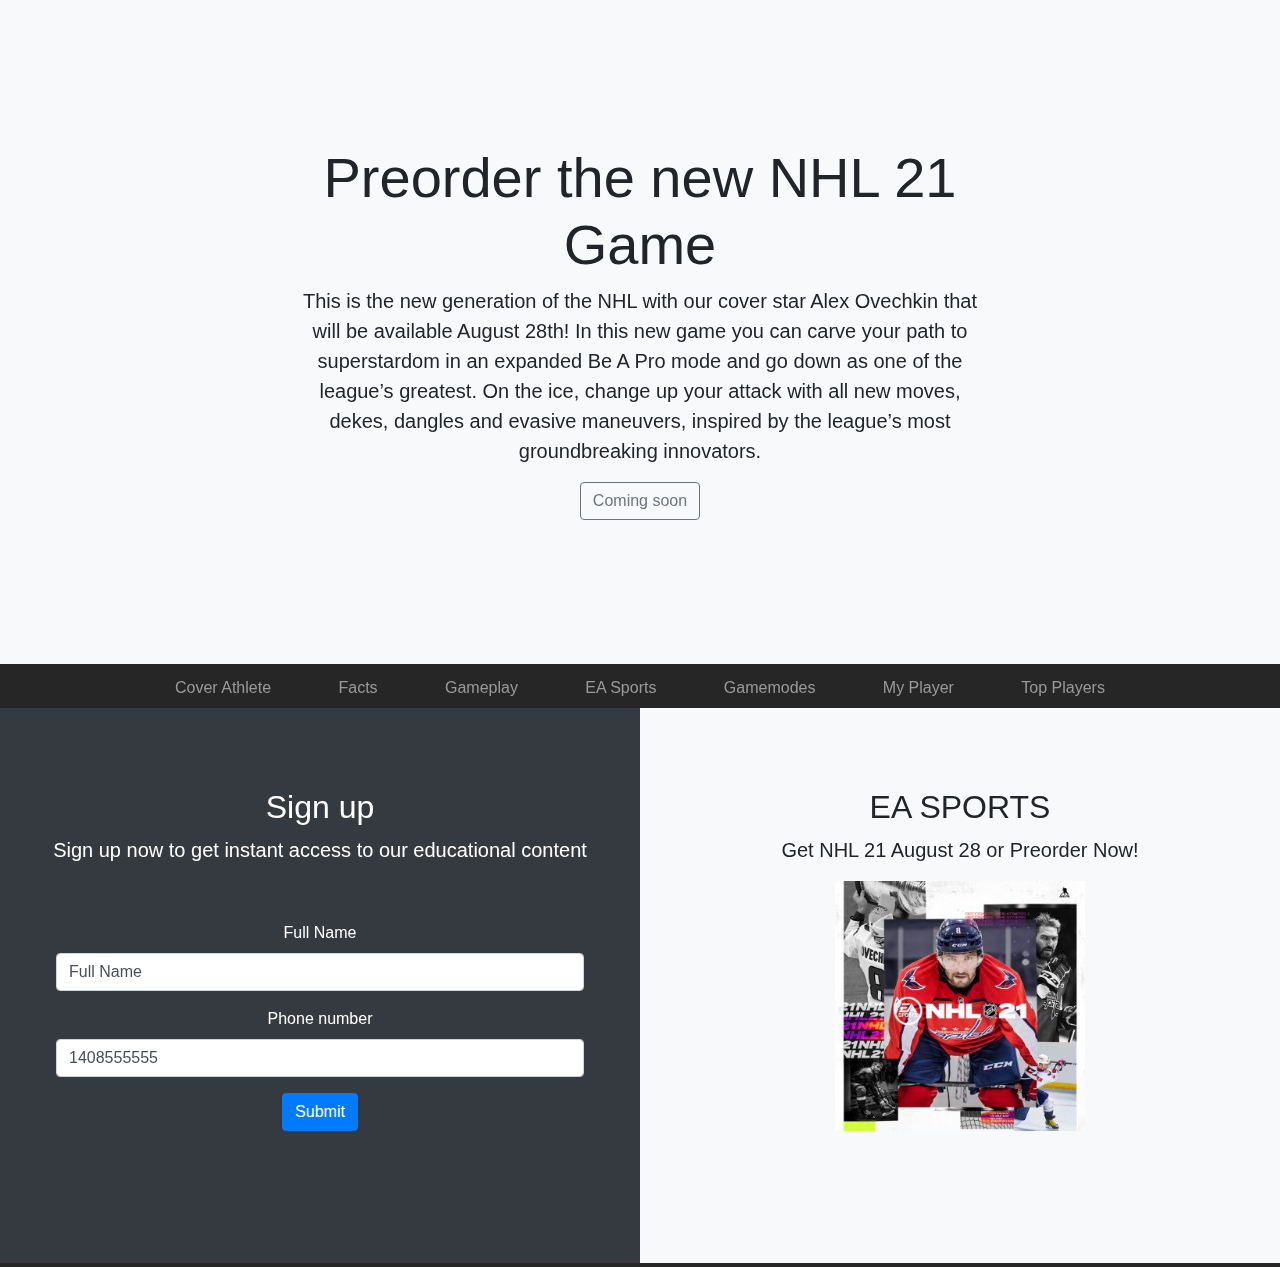
<file: New Folder/Learn CS8- Twilio/index.html>
<!doctype html>
<html lang="en">
  <head>
    <!-- Required meta tags -->
    <meta charset="utf-8">
    <meta name="viewport" content="width=device-width, initial-scale=1, shrink-to-fit=no">
    <meta name="description" content="Website to sell the newest NHL game by EA Sports called NHL 21">
    <meta name="author" content="862130304">

    <!-- Bootstrap CSS -->
    <link rel="stylesheet" href="https://stackpath.bootstrapcdn.com/bootstrap/4.5.2/css/bootstrap.min.css" integrity="sha384-JcKb8q3iqJ61gNV9KGb8thSsNjpSL0n8PARn9HuZOnIxN0hoP+VmmDGMN5t9UJ0Z" crossorigin="anonymous">

    <!-- Title of your Website -->
    <title>NHL 21</title>
    <link href="product.css" rel="stylesheet">
  </head>
  <body>
    <!-- Main Header Section h1-->
<div class="position-relative overflow-hidden p-3 p-md-5 m-md-0 text-center bg-light">
    <div class="col-md-8 p-lg-5 mx-auto my-5">
        <h1 class="display-4 font-weight-normal">Preorder the new NHL 21 Game</h1>
        <p class="lead font-weight-normal">This is the new generation of the NHL with our cover star Alex Ovechkin that will be available August 28th! In this new game you can carve your path to superstardom in an expanded Be A Pro mode and go down as one of the league’s greatest. On the ice, change up your attack with all new moves, dekes, dangles and evasive maneuvers, inspired by the league’s most groundbreaking innovators.</p>
        <a class="btn btn-outline-secondary" href="https://www.ea.com/games/nhl/nhl-21">Coming soon</a>
    </div>
</div>
    <nav class="site-header sticky-top py-1">
    <!-- Top Menu Bar -->
    <div class="container d-flex flex-column flex-md-row justify-content-between">
        <a class="py-2 d-none d-md-inline-block" id="menu-item-1" href="https://www.ea.com/games/nhl/nhl-21/cover-athlete" target="_blank">Cover Athlete</a>
        <a class="py-2 d-none d-md-inline-block" id="menu-item-2" href="https://www.ea.com/games/nhl/nhl-21" target="_blank">Facts</a>
        <a class="py-2 d-none d-md-inline-block" id="menu-item-3" href="https://www.ea.com/games/nhl/nhl-21/gameplay" target="_blank">Gameplay</a>
        <a class="py-2 d-none d-md-inline-block" id="menu-item-4" href="https://www.ea.com" target="_blank">EA Sports</a>
        <a class="py-2 d-none d-md-inline-block" id="menu-item-5" href="https://www.ea.com/games/nhl/nhl-21/hut-rush" target="_blank">Gamemodes</a>
        <a class="py-2 d-none d-md-inline-block" id="menu-item-6" href="https://www.microsoft.com/en-us/p/NHL-21-STANDARD-EDITION/BWZ8BZ85X5HK?emcid=EAFranchise2020&rtc=1&activetab=pivot:overviewtab" target="_blank">My Player</a>
        <a class="py-2 d-none d-md-inline-block" id="menu-item-7" href="https://www.ea.com/games/nhl/nhl-21/top-50" target="_blank">Top Players</a>
    </div>
    <!-- Left Tile -->
<div class="d-md-flex flex-md-equal w-100">
    <div class="bg-dark pt-3 px-3 pt-md-5 px-md-5 text-center text-white overflow-hidden">
        <div class="my-3 py-3">
            <h2 class="display-5">Sign up</h2>
            <p class="lead">Sign up now to get instant access to our educational content</p>
        </div>
        <!-- Web form when submitted will send a text message -->
        <form class="p-2" onsubmit="sendTextMessage(); return false;">
            <!-- Full Name Form Field -->
            <div class="form-group">
                <label for="example-first-name">Full Name</label>
                <input type="text" value="Full Name" class="form-control" id="example-first-name" aria-describedby="emailHelp">
            </div>
            <!-- Phone Number Form Field -->
            <div class="form-group">
                <label for="example-tel-input">Phone number</label>
                <input type="tel" class="form-control" value="1408555555" id="example-tel-input">
            </div>
            <!-- JavaScript that handles onSubmit logic -->
            <!-- Configure the XHR request below with your own credentials -->
            <script>
            function sendTextMessage() {
                console.log("Hello world!");
                var xhr = new XMLHttpRequest();
                var accountSID = "AC3cef34c047e74199fb6b3006598c84c8";
                var authToken = "77e39a5441d34b9252702c9310d83991";
                var base64encoded = accountSID + ":" + authToken;
                var params = "To=" + document.getElementById('example-tel-input').value + "&From=" + "12134087955" + "&Body=" + "Hello " + document.getElementById('example-first-name').value + " Thank you for purchasing NHL 21!"
                xhr.open("POST", "https://api.twilio.com/2010-04-01/Accounts/" + accountSID + "/Messages.json", true);
                xhr.setRequestHeader('Content-Type', 'application/x-www-form-urlencoded');
                xhr.setRequestHeader('Authorization', 'Basic ' + btoa(base64encoded));
                xhr.send(params);
            }
            </script>
            <!-- Submit button that will execute the sendTextMessage function -->
            <button type="submit" class="btn btn-primary">Submit</button>
        </form>
    </div>
    <!-- Right Tile -->
    <div class="bg-light pt-3 px-3 pt-md-5 px-md-5 text-center overflow-hidden">
        <div class="my-3 p-3">
            <h2 class="display-5">EA SPORTS</h2>
            <p class="lead">Get NHL 21 August 28 or Preorder Now!</p>
            <img class="mx-auto" src="For CS8 Lab 2.jpg" height="250px">
        </div>
        <div class="mx-auto" style="width: 80%; height: 100px; border-radius: 21px 21px 0 0;"></div>
    </div>
</div>
</nav>
  </body>
</html>
</file>
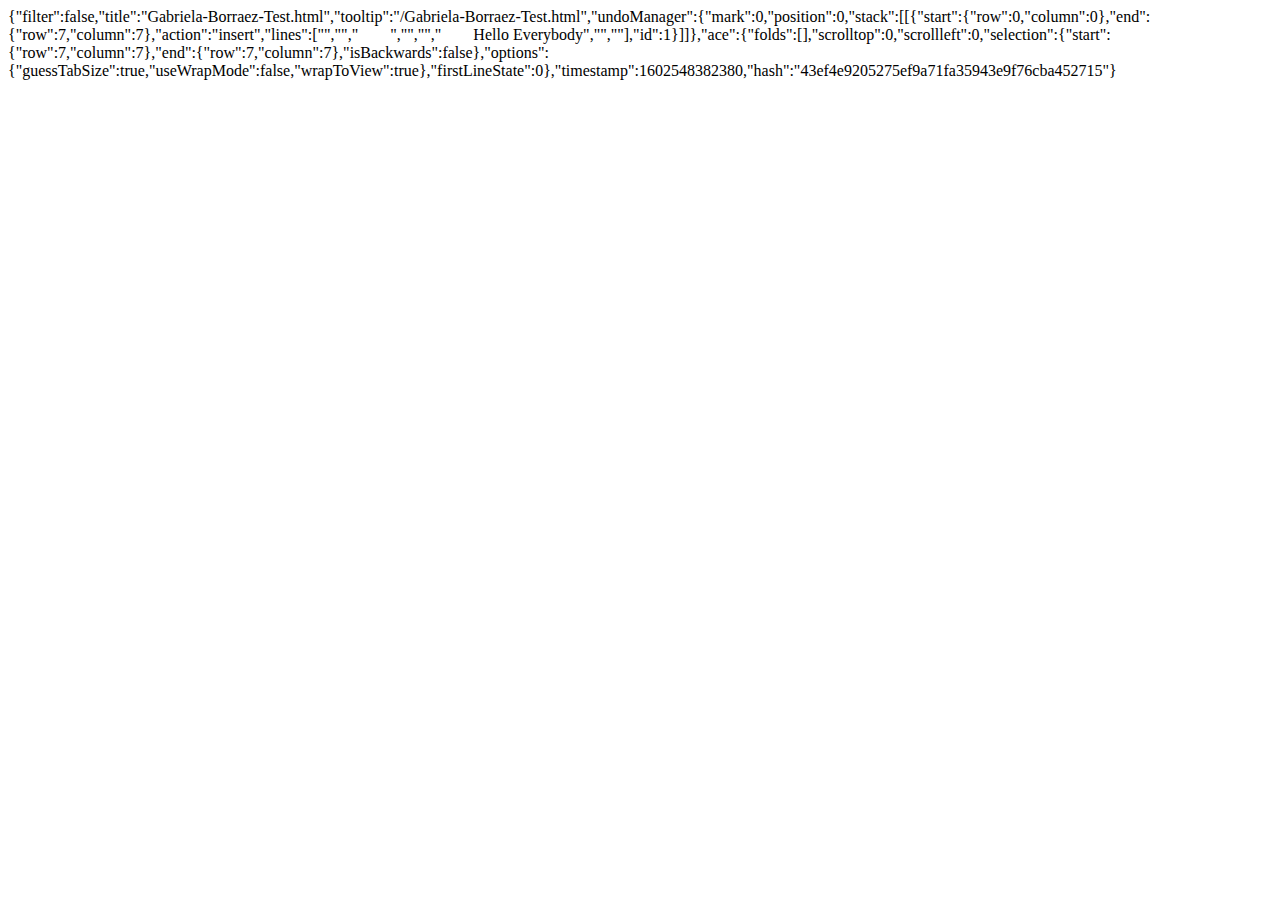
<file: .c9/metadata/environment/Gabriela-Borraez-Test.html>
{"filter":false,"title":"Gabriela-Borraez-Test.html","tooltip":"/Gabriela-Borraez-Test.html","undoManager":{"mark":0,"position":0,"stack":[[{"start":{"row":0,"column":0},"end":{"row":7,"column":7},"action":"insert","lines":["<html>","<head>","  <title>Hello World</title>","</head>","<body>","  Hello Everybody","</body>","</html>"],"id":1}]]},"ace":{"folds":[],"scrolltop":0,"scrollleft":0,"selection":{"start":{"row":7,"column":7},"end":{"row":7,"column":7},"isBackwards":false},"options":{"guessTabSize":true,"useWrapMode":false,"wrapToView":true},"firstLineState":0},"timestamp":1602548382380,"hash":"43ef4e9205275ef9a71fa35943e9f76cba452715"}
</file>
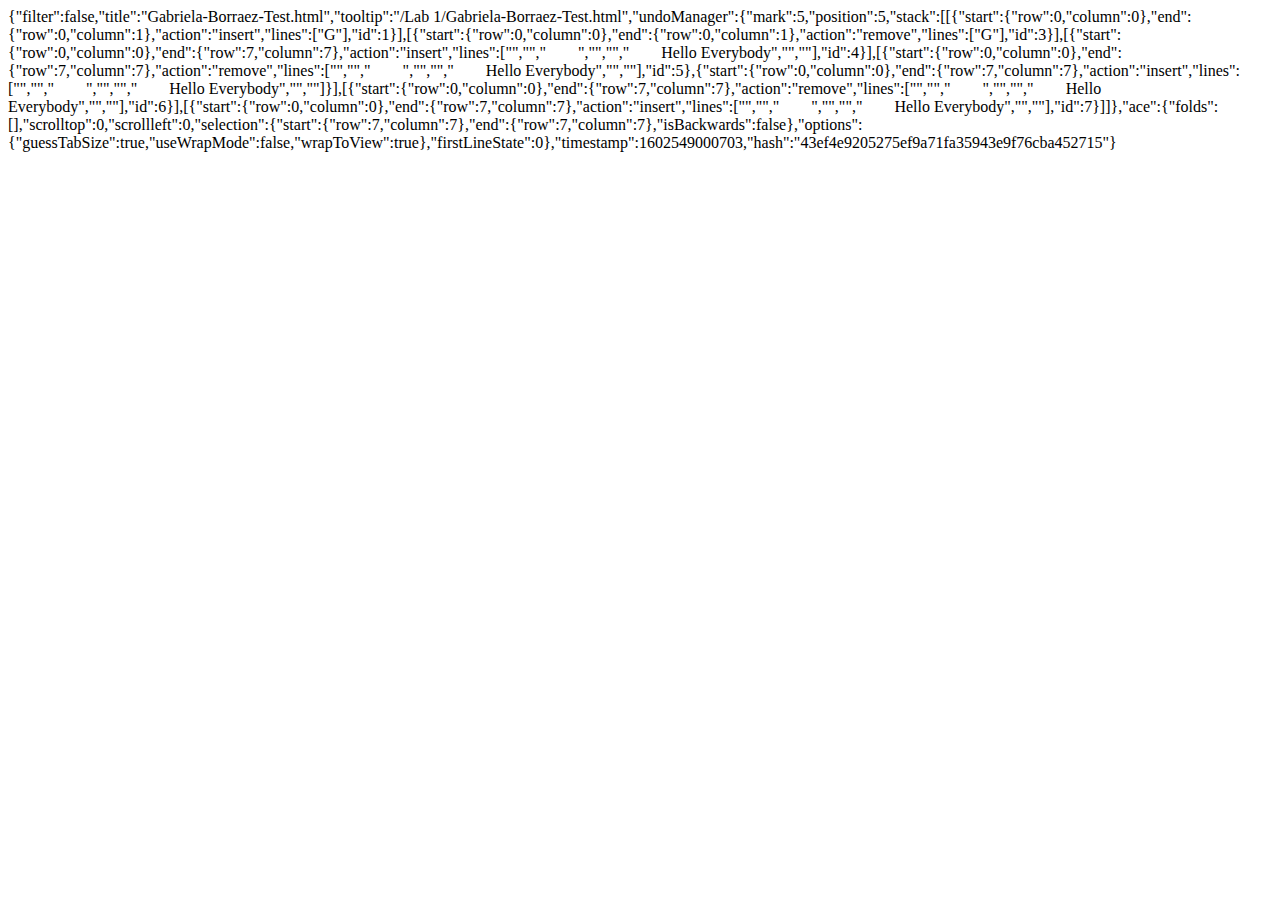
<file: .c9/metadata/environment/Lab 1/Gabriela-Borraez-Test.html>
{"filter":false,"title":"Gabriela-Borraez-Test.html","tooltip":"/Lab 1/Gabriela-Borraez-Test.html","undoManager":{"mark":5,"position":5,"stack":[[{"start":{"row":0,"column":0},"end":{"row":0,"column":1},"action":"insert","lines":["G"],"id":1}],[{"start":{"row":0,"column":0},"end":{"row":0,"column":1},"action":"remove","lines":["G"],"id":3}],[{"start":{"row":0,"column":0},"end":{"row":7,"column":7},"action":"insert","lines":["<html>","<head>","  <title>Hello World</title>","</head>","<body>","  Hello Everybody","</body>","</html>"],"id":4}],[{"start":{"row":0,"column":0},"end":{"row":7,"column":7},"action":"remove","lines":["<html>","<head>","  <title>Hello World</title>","</head>","<body>","  Hello Everybody","</body>","</html>"],"id":5},{"start":{"row":0,"column":0},"end":{"row":7,"column":7},"action":"insert","lines":["<html>","<head>","  <title>Hello World</title>","</head>","<body>","  Hello Everybody","</body>","</html>"]}],[{"start":{"row":0,"column":0},"end":{"row":7,"column":7},"action":"remove","lines":["<html>","<head>","  <title>Hello World</title>","</head>","<body>","  Hello Everybody","</body>","</html>"],"id":6}],[{"start":{"row":0,"column":0},"end":{"row":7,"column":7},"action":"insert","lines":["<html>","<head>","  <title>Hello World</title>","</head>","<body>","  Hello Everybody","</body>","</html>"],"id":7}]]},"ace":{"folds":[],"scrolltop":0,"scrollleft":0,"selection":{"start":{"row":7,"column":7},"end":{"row":7,"column":7},"isBackwards":false},"options":{"guessTabSize":true,"useWrapMode":false,"wrapToView":true},"firstLineState":0},"timestamp":1602549000703,"hash":"43ef4e9205275ef9a71fa35943e9f76cba452715"}
</file>
<file: New Folder/Learn CS8- Twilio/product.css>
.container {
  max-width: 960px;
}

/*
 * Custom translucent site header
 */

.site-header {
  background-color: rgba(0, 0, 0, .85);
  -webkit-backdrop-filter: saturate(180%) blur(20px);
  backdrop-filter: saturate(180%) blur(20px);
}
.site-header a {
  color: #999;
  transition: ease-in-out color .15s;
}
.site-header a:hover {
  color: #fff;
  text-decoration: none;
}

/*
 * Dummy devices (replace them with your own or something else entirely!)
 */

.product-device {
  position: absolute;
  right: 10%;
  bottom: -30%;
  width: 300px;
  height: 540px;
  background-color: #333;
  border-radius: 21px;
  -webkit-transform: rotate(30deg);
  transform: rotate(30deg);
}

.product-device::before {
  position: absolute;
  top: 10%;
  right: 10px;
  bottom: 10%;
  left: 10px;
  content: "";
  background-color: rgba(255, 255, 255, .1);
  border-radius: 5px;
}

.product-device-2 {
  top: -25%;
  right: auto;
  bottom: 0;
  left: 5%;
  background-color: #e5e5e5;
}


/*
 * Extra utilities
 */

.flex-equal > * {
  -ms-flex: 1;
  flex: 1;
}
@media (min-width: 768px) {
  .flex-md-equal > * {
    -ms-flex: 1;
    flex: 1;
  }
}

.overflow-hidden { overflow: hidden; }
</file>
